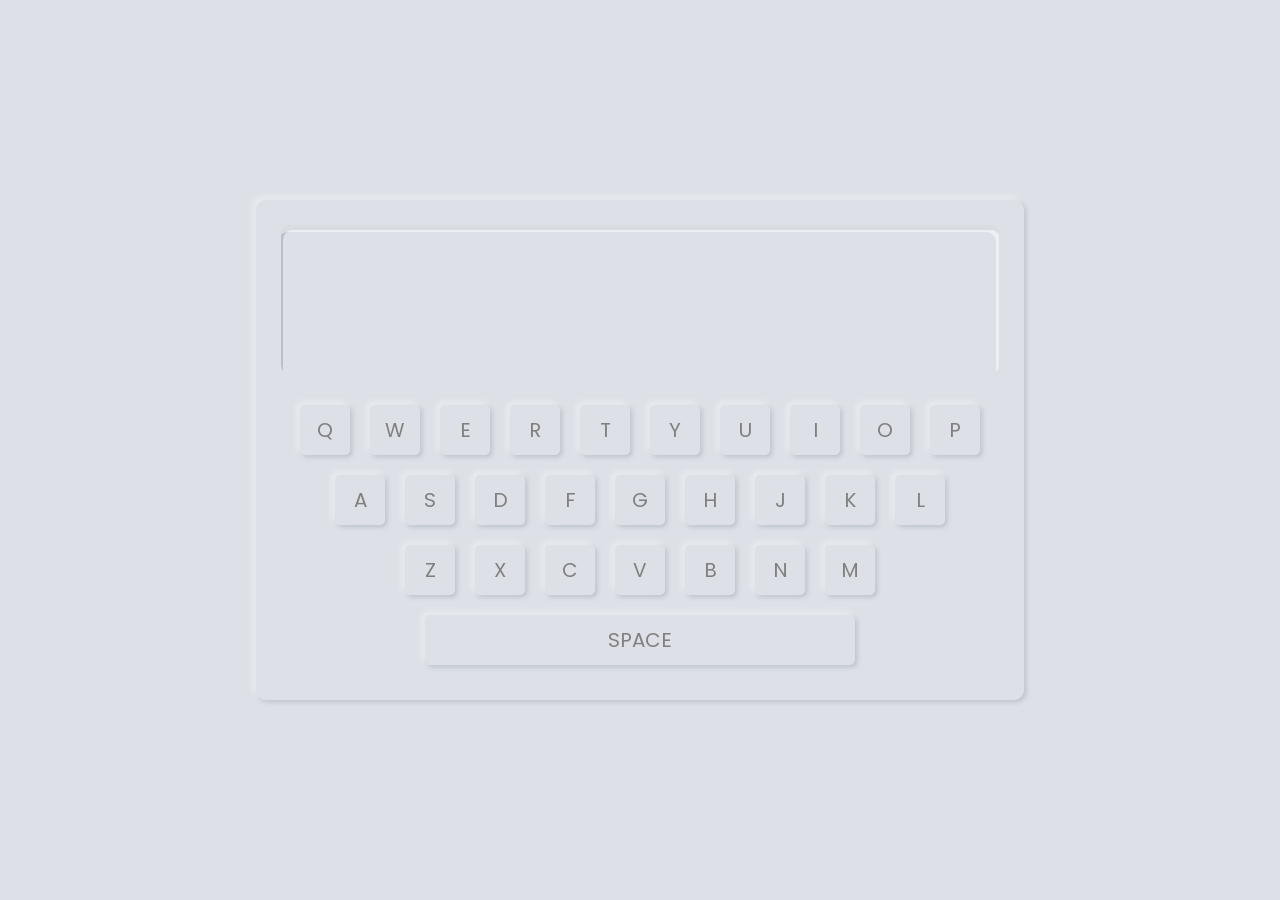
<file: index.html>
<!DOCTYPE html>
<html lang="pt-br">
  <head>
    <meta charset="utf-8">
    <title>Neumorphism Keyboard | CodingNepal</title>
    <link rel="stylesheet" href="style.css">
  </head>
  <body>
    <div class="container">
      <form class="wrapper" name="form">
        <div class="display">
            <textarea name="textarea" cols="30" rows="10"></textarea>
        </div>
        <div class="keys">
          <input type="button" value="Q" name="Q" onclick="disp(Q.value)">
          <input type="button" value="W"  name="W" onclick="disp(W.value)">
          <input type="button" value="E"  name="E" onclick="disp(E.value)">
          <input type="button" value="R"  name="R" onclick="disp(R.value)">
          <input type="button" value="T"  name="T" onclick="disp(T.value)">
          <input type="button" value="Y"  name="Y" onclick="disp(Y.value)">
          <input type="button" value="U"  name="U" onclick="disp(U.value)">
          <input type="button" value="I"  name="I" onclick="disp(I.value)">
          <input type="button" value="O"  name="O" onclick="disp(O.value)">
          <input type="button" value="P"  name="P" onclick="disp(P.value)">
        </div>
        <div class="keys">
          <input type="button" value="A"  name="A" onclick="disp(A.value)">
          <input type="button" value="S"  name="S" onclick="disp(S.value)">
          <input type="button" value="D"  name="D" onclick="disp(D.value)">
          <input type="button" value="F"  name="F" onclick="disp(F.value)">
          <input type="button" value="G"  name="G" onclick="disp(G.value)">
          <input type="button" value="H"  name="H" onclick="disp(H.value)">
          <input type="button" value="J"  name="J" onclick="disp(J.value)">
          <input type="button" value="K"  name="K" onclick="disp(K.value)">
          <input type="button" value="L"  name="L" onclick="disp(L.value)">
        </div>
        <div class="keys">
          <input type="button" value="Z"  name="Z" onclick="disp(Z.value)">
          <input type="button" value="X"  name="X" onclick="disp(X.value)">
          <input type="button" value="C"  name="C" onclick="disp(C.value)">
          <input type="button" value="V"  name="V" onclick="disp(V.value)">
          <input type="button" value="B"  name="B" onclick="disp(B.value)">
          <input type="button" value="N"  name="N" onclick="disp(N.value)">
          <input type="button" value="M"  name="M" onclick="disp(M.value)">
        </div>
        <div class="keys">
          <input type="button" id="space" value="SPACE">
        </div>
    </form>
    </div>
    <script>
    const spaceBtn = document.querySelector("#space");
    const display = document.querySelector("#.display");
        function disp(result){
            form.textarea.value = form.textarea.value + result;
            spaceBtn.onclick = (()=>{
                form.textarea.value += " ";
            });
            display.ondleclick = (()=>{
                form.textarea.value = "";

            });
        }
    </script>
  </body>
</html>
</file>
<file: style.css>
@import url('https://fonts.googleapis.com/css?family=Poppins:400,500,600,700&display=swap');

* {
  margin: 0;
  padding: 0;
  outline: none;
  box-sizing: border-box;
  font-family: 'Poppins', sans-serif;
}

body {
  display: flex;
  align-items: center;
  justify-content: center;
  min-height: 100vh;
  background: #dde1e7;
  flex-direction: column;
}

.container {
  width: 60%;
}

.wrapper {
  min-width: 750px;
  max-width: 1000px;
  padding: 25px;
  border-radius: 10px;
  background: #dde1e7;
  box-shadow: -3px -3px 7px #ffffff73,
               2px 2px 5px rgba(94, 104, 121, 0.288);
}

.wrapper .keys {
  display: flex;
  justify-content: center;
}

.wrapper .keys input {
  height: 50px;
  min-width: 50px;
  padding: 10px;
  border: none;
  outline: none;
  background: #dde1e7;
  box-shadow: -3px -3px 7px #ffffff73,
               2px 2px 5px rgba(94, 104, 121, 0.288);
  margin: 10px;
  color: grey;
  font-size: 20px;
  border-radius: 5px;
  cursor: default;
}

.wrapper .keys input:active{
  font-size: 19px;
  color: #3498db;
  box-shadow: inset -3px -3px 7px #ffffff73,
              inset 2px 2px 5px rgba(94, 104, 121, 0.288);
}

.wrapper .keys input[value="SPACE"] {
  width: 60%;
}
.wrapper .display{
    width: 100%;
    height: 150px;
    margin-bottom: 20px;
    user-select: none;
}
.wrapper .display textarea{
    height: 100%;
    width: 100%;
    border: none;
    outline: none;
    resize: none;
    color: #3498db;
    font-size: 20px;
    padding: 10px 15px;
    border-radius: 10px;
    background:  #dde1e7;
    pointer-events: #dde1e7;
    box-shadow: inset -3px 7px #ffffff73,
                inset 2px 5px rgba(94, 104, 121, 0.288);;
}
</file>
